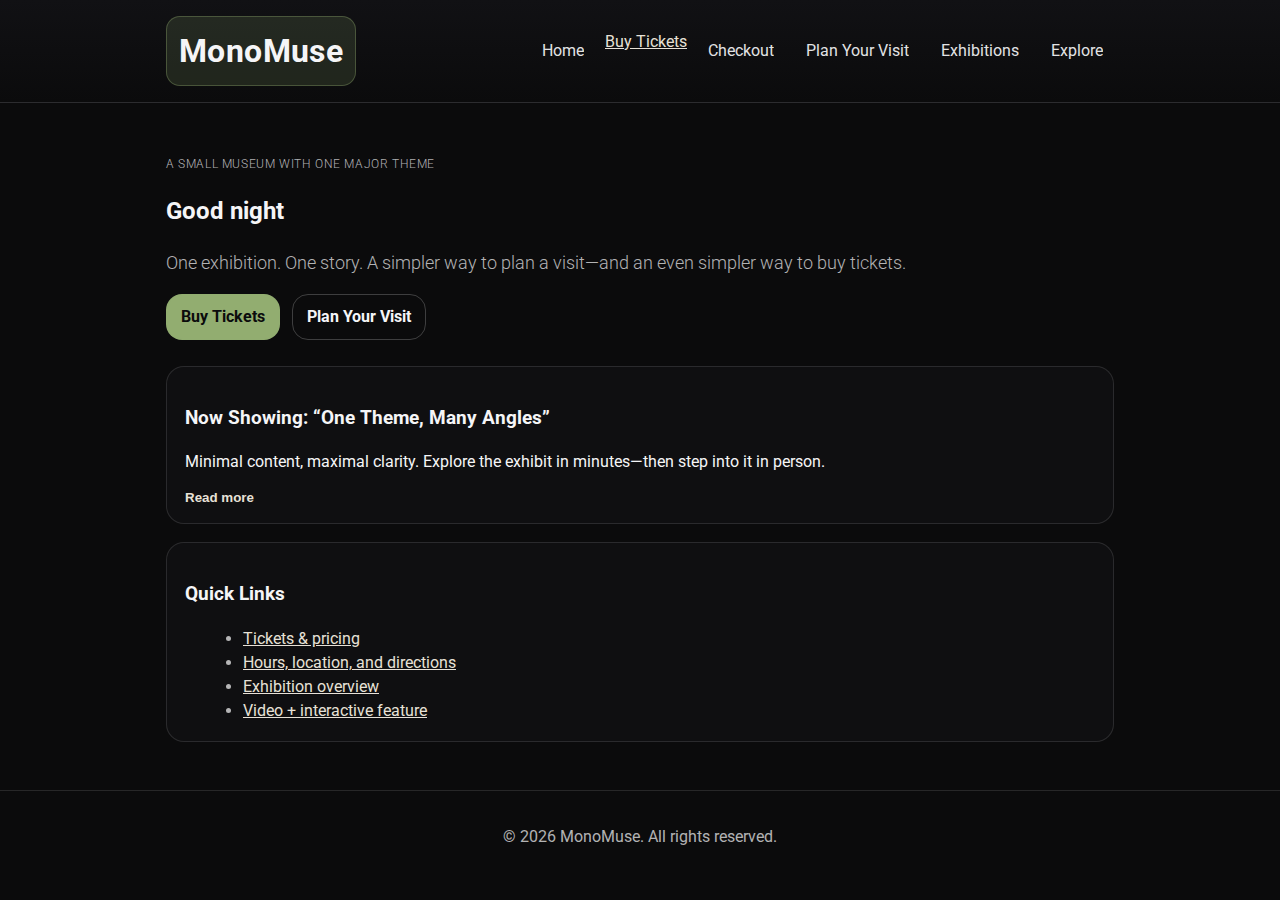
<file: index.html>
<!doctype html>
<html lang="en">
<head>
  <meta charset="UTF-8" />
  <meta name="author" content="Jorge Gracia" />
  <meta name="keywords" content="Museum, exhibition, tickets, visit" />
  <meta name="description" content="Minimal museum website redesign project" />
  <meta name="viewport" content="width=device-width, initial-scale=1.0" />

  <!-- Google Font (Roboto) -->
  <link rel="preconnect" href="https://fonts.googleapis.com">
  <link rel="preconnect" href="https://fonts.gstatic.com" crossorigin>
  <link href="https://fonts.googleapis.com/css2?family=Roboto:wght@100;300;400;700&display=swap" rel="stylesheet">

  <link rel="stylesheet" href="./static/style.css" />
  <script src="./static/script.js" defer></script>

  <title>MonoMuse — Home</title>
</head>

<body>
  <header class="siteHeader">
    <div class="headerInner">
      <h1 id="webname">MonoMuse</h1>
      <nav class="siteNav" aria-label="Primary">
        <a class="navLink" href="./index.html">Home</a>
        <!-- <a class="navLink cta" href="./views/tickets.html">Buy Tickets</a> -->
        <a href="./views/tickets-start.html" class="cta">Buy Tickets</a>

        <a class="navLink" href="./views/checkout.html">Checkout</a>
        <a class="navLink" href="./views/visit.html">Plan Your Visit</a>
        <a class="navLink" href="./views/exhibitions.html">Exhibitions</a>
        <a class="navLink" href="./views/explore.html">Explore</a>
      </nav>
    </div>
  </header>

  <main class="main">
    <section class="hero">
      <p class="kicker">A small museum with one major theme</p>
      <h2 id="greeting">Welcome to MonoMuse</h2>
      <p class="lead">
        One exhibition. One story. A simpler way to plan a visit—and an even simpler way to buy tickets.
      </p>

      <div class="heroActions">
        <a class="button primary" href="./views/tickets.html">Buy Tickets</a>
        <a class="button ghost" href="./views/visit.html">Plan Your Visit</a>
      </div>
    </section>

    <section class="card">
      <h3>Now Showing: “One Theme, Many Angles”</h3>

      <p id="shortIntro">
        Minimal content, maximal clarity. Explore the exhibit in minutes—then step into it in person.
      </p>

      <p id="longIntro" class="hidden">
        This redesign intentionally focuses on the behaviors we saw in user data: people struggled to find tickets,
        and the funnel felt longer than necessary. The site structure reduces clutter, prioritizes the ticket call-to-action,
        and keeps navigation consistent across pages to prevent drop-off.
      </p>

      <div class="inlineActions">
        <button id="readMoreBtn" class="linkButton" type="button">Read more</button>
        <button id="readLessBtn" class="linkButton hidden" type="button">Read less</button>
      </div>
    </section>

    <section class="card">
      <h3>Quick Links</h3>
      <ul class="simpleList">
        <li><a href="./views/tickets.html">Tickets & pricing</a></li>
        <li><a href="./views/visit.html">Hours, location, and directions</a></li>
        <li><a href="./views/exhibitions.html">Exhibition overview</a></li>
        <li><a href="./views/explore.html">Video + interactive feature</a></li>
      </ul>
    </section>
  </main>

  <footer class="siteFooter">
    <p>© <span id="copyYear"></span> MonoMuse. All rights reserved.</p>
  </footer>
</body>
</html>
</file>
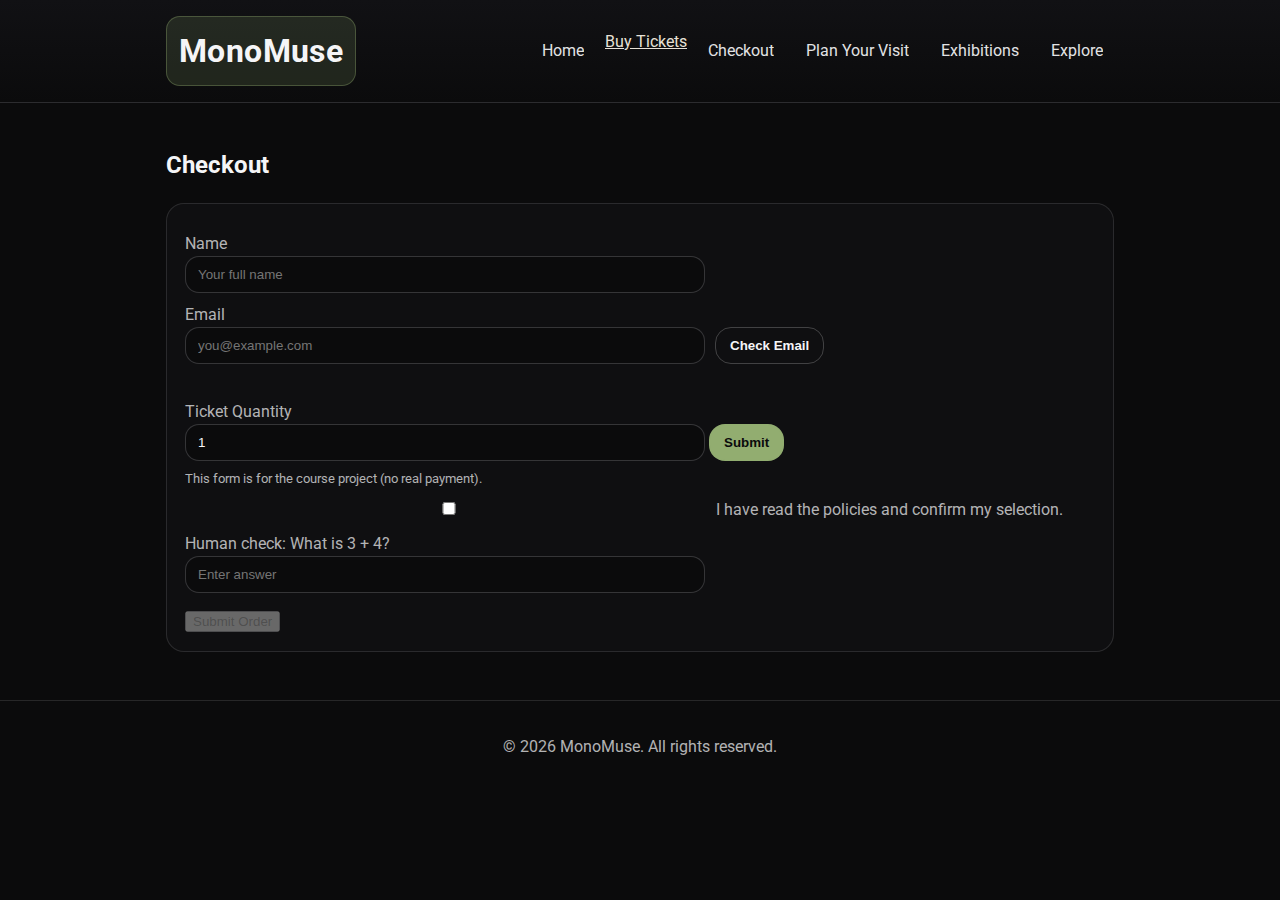
<file: views/checkout.html>
<!doctype html>
<html lang="en">
<head>
  <meta charset="UTF-8" />
  <meta name="author" content="Jorge Gracia" />
  <meta name="keywords" content="Museum, checkout" />
  <meta name="description" content="Checkout for MonoMuse tickets" />
  <meta name="viewport" content="width=device-width, initial-scale=1.0" />

  <link rel="preconnect" href="https://fonts.googleapis.com">
  <link rel="preconnect" href="https://fonts.gstatic.com" crossorigin>
  <link href="https://fonts.googleapis.com/css2?family=Roboto:wght@100;300;400;700&display=swap" rel="stylesheet">

  <link rel="stylesheet" href="../static/style.css" />
  <script src="../static/script.js" defer></script>

  <title>MonoMuse — Checkout</title>
</head>

<body>
  <header class="siteHeader">
    <div class="headerInner">
      <h1 id="webname">MonoMuse</h1>
      <nav class="siteNav" aria-label="Primary">
        <a class="navLink" href="../index.html">Home</a>
        <!-- <a class="navLink cta" href="./tickets.html">Buy Tickets</a> -->
        <a href="./tickets-start.html" class="cta">Buy Tickets</a>

        <a class="navLink" href="./checkout.html">Checkout</a>
        <a class="navLink" href="./visit.html">Plan Your Visit</a>
        <a class="navLink" href="./exhibitions.html">Exhibitions</a>
        <a class="navLink" href="./explore.html">Explore</a>
      </nav>
    </div>
  </header>

  <main class="main">
    <h2>Checkout</h2>

    <section class="card">
      <form id="checkoutForm" class="checkoutForm">
        <label for="name">Name</label>
        <input id="name" name="name" type="text" placeholder="Your full name" required>

        <label for="email">Email</label>
        <div class="row">
          <input id="email" name="email" type="email" placeholder="you@example.com" required>
          <button id="checkEmailBtn" class="button ghost" type="button">Check Email</button>
        </div>
        <p id="emailMsg" class="helper"></p>

        <label for="qty">Ticket Quantity</label>
        <input id="qty" name="qty" type="number" min="1" max="10" value="1" required>

        <button class="button primary" type="submit">Submit</button>
        <p class="helper subtle">This form is for the course project (no real payment).</p>

        <label>
            <input type="checkbox" id="confirmPolicy" />
            I have read the policies and confirm my selection.
          </label>

          <label for="humanCheck">Human check: What is 3 + 4?</label>
<input type="text" id="humanCheck" name="humanCheck" placeholder="Enter answer" />
<p id="humanMsg" class="smallNote"></p>



    <button type="submit" id="submitBtn" disabled>Submit Order</button>

      </form>
    </section>
  </main>

  <footer class="siteFooter">
    <p>© <span id="copyYear"></span> MonoMuse. All rights reserved.</p>
  </footer>
</body>
</html>
</file>
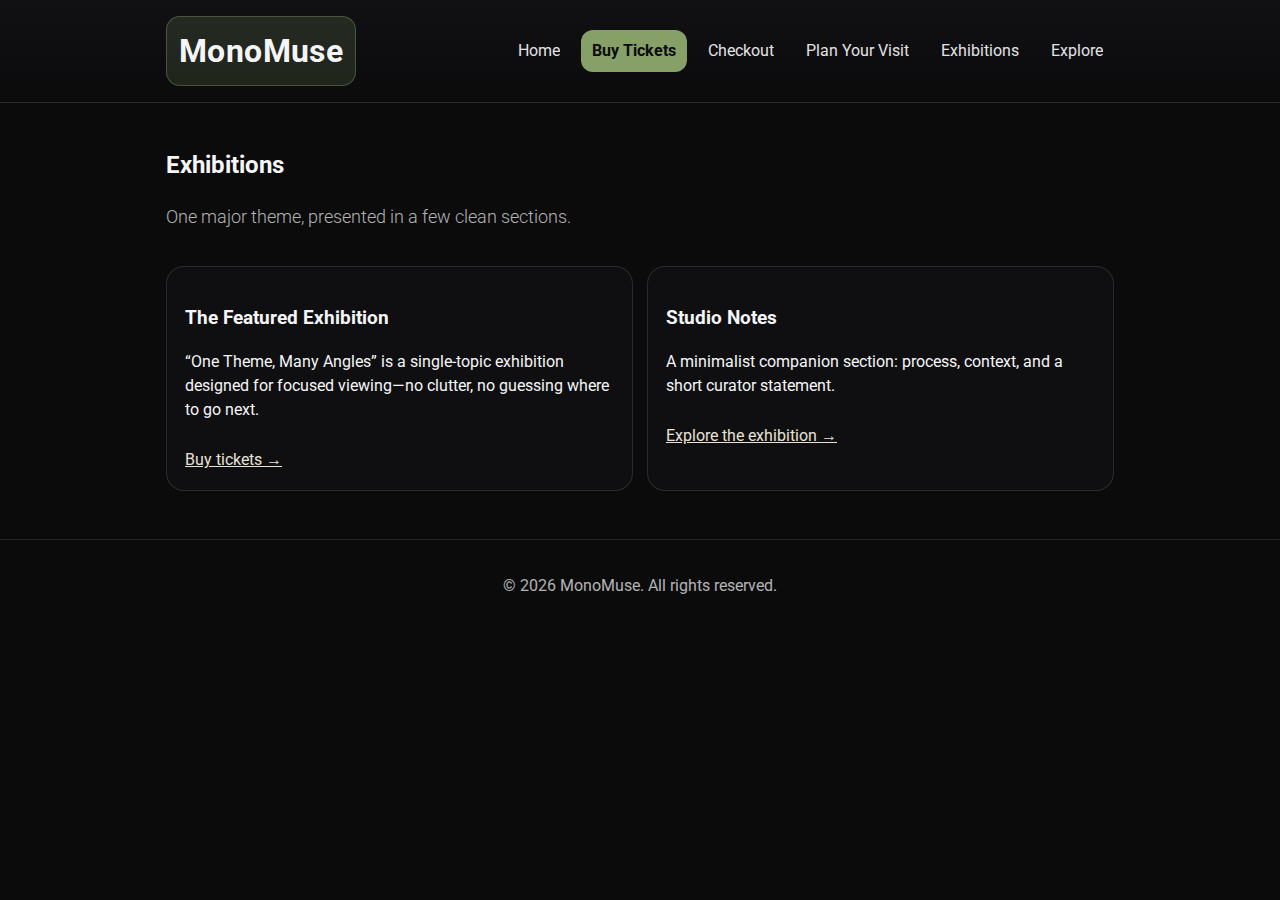
<file: views/exhibitions.html>
<!doctype html>
<html lang="en">
<head>
  <meta charset="UTF-8" />
  <meta name="author" content="Jorge Gracia" />
  <meta name="keywords" content="Museum, exhibitions" />
  <meta name="description" content="Exhibition overview for MonoMuse" />
  <meta name="viewport" content="width=device-width, initial-scale=1.0" />

  <link rel="preconnect" href="https://fonts.googleapis.com">
  <link rel="preconnect" href="https://fonts.gstatic.com" crossorigin>
  <link href="https://fonts.googleapis.com/css2?family=Roboto:wght@100;300;400;700&display=swap" rel="stylesheet">

  <link rel="stylesheet" href="../static/style.css" />
  <script src="../static/script.js" defer></script>

  <title>MonoMuse — Exhibitions</title>
</head>

<body>
  <header class="siteHeader">
    <div class="headerInner">
      <h1 id="webname">MonoMuse</h1>
      <nav class="siteNav" aria-label="Primary">
        <a class="navLink" href="../index.html">Home</a>
        <a class="navLink cta" href="./tickets.html">Buy Tickets</a>
        <a class="navLink" href="./checkout.html">Checkout</a>
        <a class="navLink" href="./visit.html">Plan Your Visit</a>
        <a class="navLink" href="./exhibitions.html">Exhibitions</a>
        <a class="navLink" href="./explore.html">Explore</a>
      </nav>
    </div>
  </header>

  <main class="main">
    <h2>Exhibitions</h2>
    <p class="lead">One major theme, presented in a few clean sections.</p>

    <section class="grid">
      <article class="card">
        <h3>The Featured Exhibition</h3>
        <p>
          “One Theme, Many Angles” is a single-topic exhibition designed for focused viewing—no clutter,
          no guessing where to go next.
        </p>
        <a class="link" href="./tickets.html">Buy tickets →</a>
      </article>

      <article class="card">
        <h3>Studio Notes</h3>
        <p>
          A minimalist companion section: process, context, and a short curator statement.
        </p>
        <a class="link" href="./explore.html">Explore the exhibition →</a>
      </article>
    </section>
  </main>

  <footer class="siteFooter">
    <p>© <span id="copyYear"></span> MonoMuse. All rights reserved.</p>
  </footer>
</body>
</html>
</file>
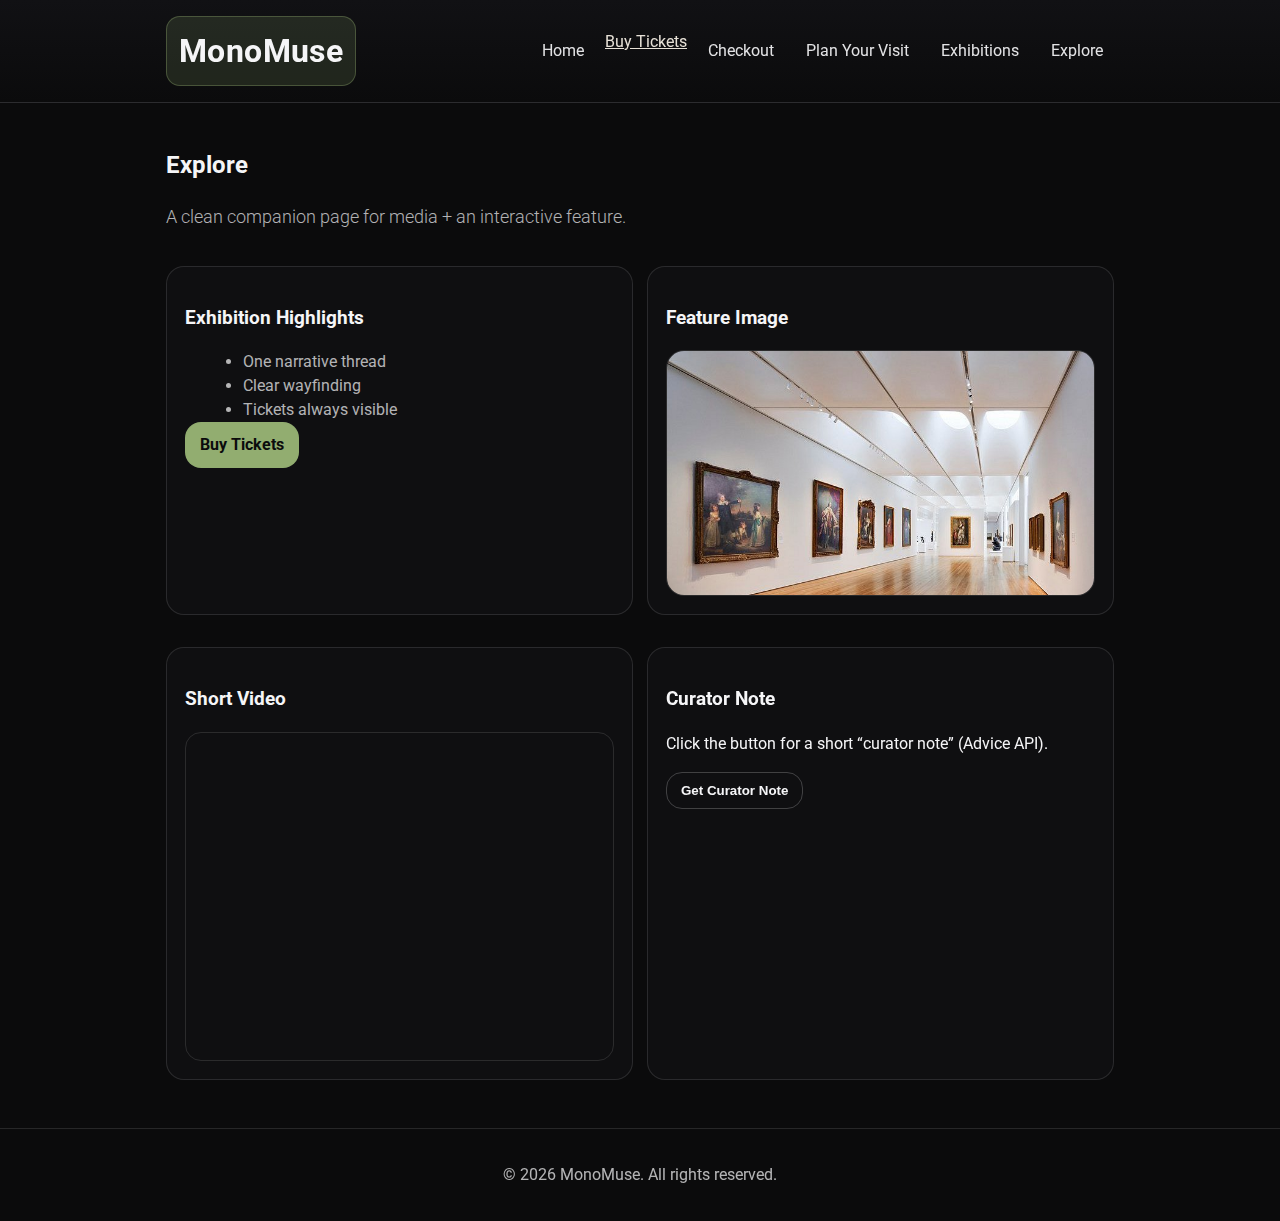
<file: views/explore.html>
<!doctype html>
<html lang="en">
<head>
  <meta charset="UTF-8" />
  <meta name="author" content="Jorge Gracia" />
  <meta name="keywords" content="Museum, explore, video, API" />
  <meta name="description" content="Explore the exhibition at MonoMuse" />
  <meta name="viewport" content="width=device-width, initial-scale=1.0" />

  <link rel="preconnect" href="https://fonts.googleapis.com">
  <link rel="preconnect" href="https://fonts.gstatic.com" crossorigin>
  <link href="https://fonts.googleapis.com/css2?family=Roboto:wght@100;300;400;700&display=swap" rel="stylesheet">

  <link rel="stylesheet" href="../static/style.css" />
  <script src="../static/script.js" defer></script>

  <title>MonoMuse — Explore</title>
</head>

<body>
  <header class="siteHeader">
    <div class="headerInner">
      <h1 id="webname">MonoMuse</h1>
      <nav class="siteNav" aria-label="Primary">
        <a class="navLink" href="../index.html">Home</a>
        <!-- <a class="navLink cta" href="./tickets.html">Buy Tickets</a> -->
        <a href="./tickets-start.html" class="cta">Buy Tickets</a>

        <a class="navLink" href="./checkout.html">Checkout</a>
        <a class="navLink" href="./visit.html">Plan Your Visit</a>
        <a class="navLink" href="./exhibitions.html">Exhibitions</a>
        <a class="navLink" href="./explore.html">Explore</a>
      </nav>
    </div>
  </header>

  <main class="main">
    <h2>Explore</h2>
    <p class="lead">A clean companion page for media + an interactive feature.</p>

    <div class="mainLayout">
      <div class="item1 card">
        <h3>Exhibition Highlights</h3>
        <ul class="simpleList">
          <li>One narrative thread</li>
          <li>Clear wayfinding</li>
          <li>Tickets always visible</li>
        </ul>
        <a class="button primary" href="./tickets.html">Buy Tickets</a>
      </div>

      <div class="item2 card">
        <h3>Feature Image</h3>
        <img class="featureIMG" src="../static/feature.jpg" alt="Featured exhibition image">
      </div>

      <div class="item3 card">
        <h3>Short Video</h3>
        <div class="embed">
          <iframe
            title="Museum video"
            src="https://www.youtube.com/embed/IUaMeCO_eJc?si=mHrLHuuI2hKH3kVR"

            loading="lazy"
            allow="accelerometer; autoplay; clipboard-write; encrypted-media; gyroscope; picture-in-picture"
            allowfullscreen
          ></iframe>
        </div>
        <!-- <p class="helper subtle">Swap the embed link to any museum-related video.</p> -->
      </div>

      <div class="item4 card">
        <h3>Curator Note</h3>
        <p id="adviceText">Click the button for a short “curator note” (Advice API).</p>
        <button id="adviceBtn" class="button ghost" type="button">Get Curator Note</button>
        <p id="adviceErr" class="helper"></p>
      </div>
    </div>
  </main>

  <footer class="siteFooter">
    <p>© <span id="copyYear"></span> MonoMuse. All rights reserved.</p>
  </footer>
</body>
</html>
</file>
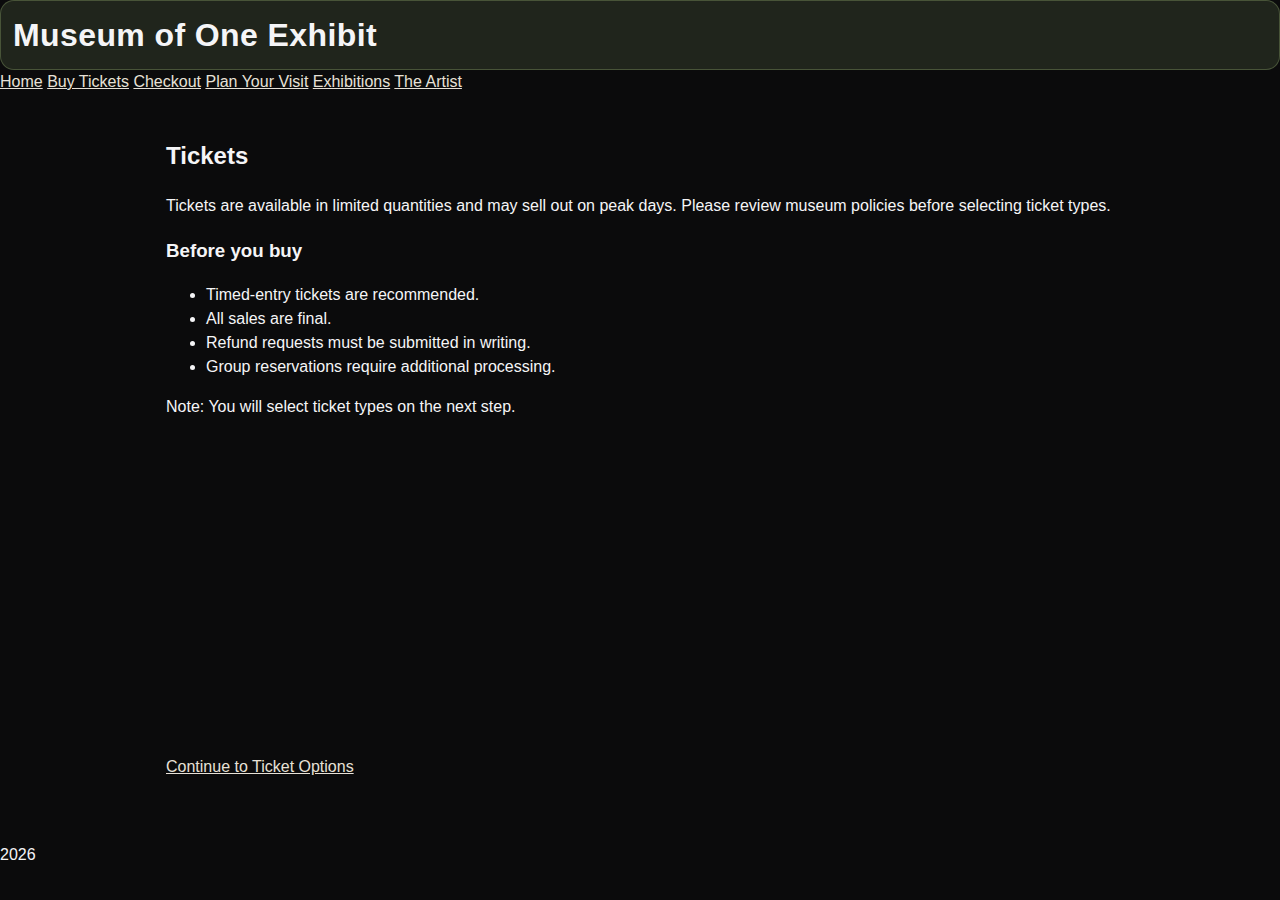
<file: views/tickets-start.html>
<!DOCTYPE html>
<html lang="en">
<head>
  <meta charset="UTF-8" />
  <meta name="viewport" content="width=device-width, initial-scale=1.0" />
  <title>Tickets - Start</title>

  <link rel="stylesheet" href="../static/style.css" />
  <script src="../static/script.js" defer></script>
</head>

<body onload="addYear()">
  <header>
    <h1 id="webname">Museum of One Exhibit</h1>

    <nav>
      <a href="../index.html">Home</a>
      <a href="./tickets-start.html" class="cta">Buy Tickets</a>
      <a href="./checkout.html">Checkout</a>
      <a href="./visit.html">Plan Your Visit</a>
      <a href="./exhibitions.html">Exhibitions</a>
      <a href="./artist.html">The Artist</a>
    </nav>
  </header>

  <div class="main">
    <h2>Tickets</h2>

    <p>
      Tickets are available in limited quantities and may sell out on peak days.
      Please review museum policies before selecting ticket types.
    </p>

    <h3>Before you buy</h3>
    <ul>
      <li>Timed-entry tickets are recommended.</li>
      <li>All sales are final.</li>
      <li>Refund requests must be submitted in writing.</li>
      <li>Group reservations require additional processing.</li>
    </ul>

    <p class="smallNote">
      Note: You will select ticket types on the next step.
    </p>

    <!-- Intentionally add "burden": spacing pushes CTA down -->
    <div style="height: 320px;"></div>

    <a class="secondaryBtn" href="./tickets.html">Continue to Ticket Options</a>
  </div>

  <footer>
    <p id="copyYear"></p>
  </footer>
</body>
</html>
</file>
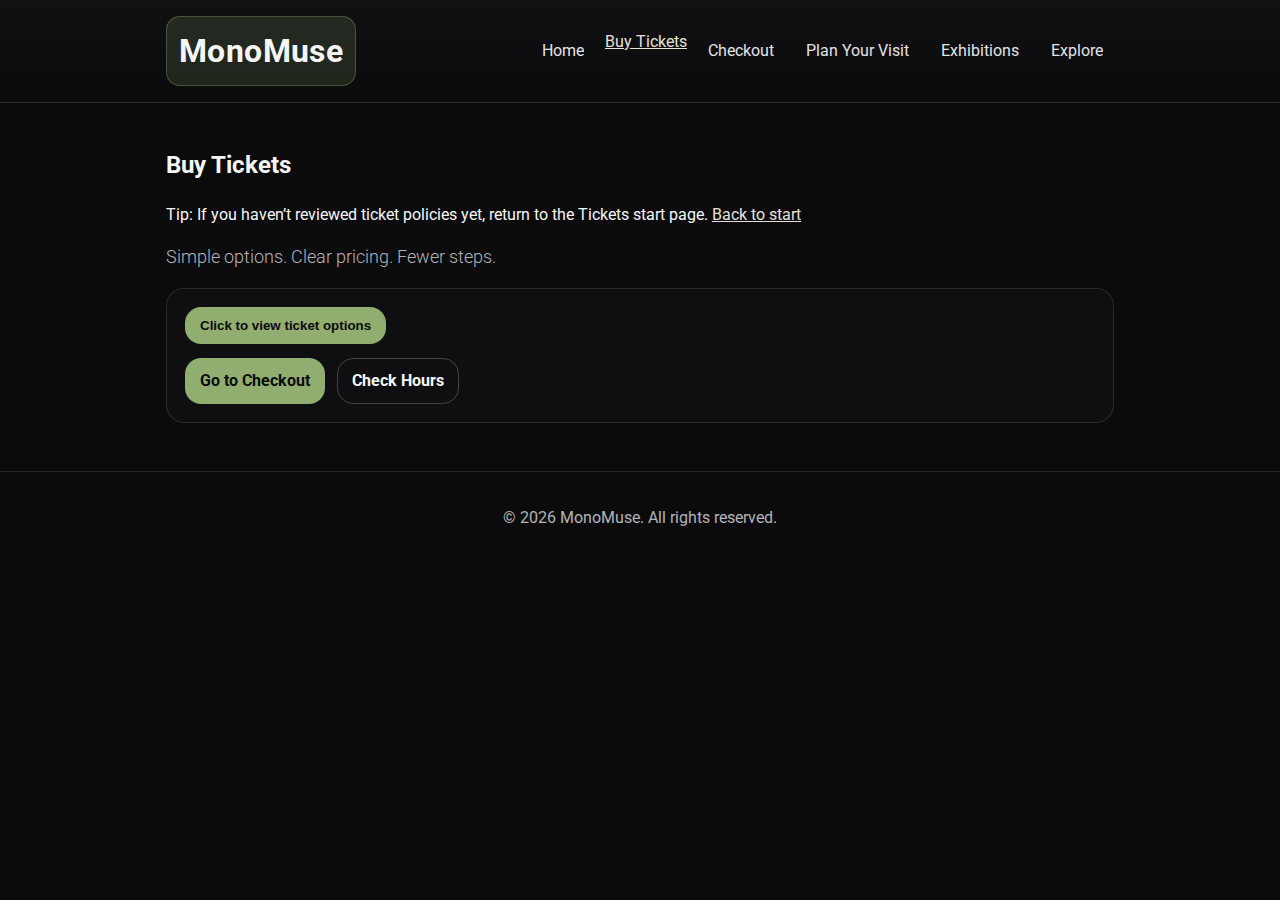
<file: views/tickets.html>
<!doctype html>
<html lang="en">
<head>
  <meta charset="UTF-8" />
  <meta name="author" content="Jorge Gracia" />
  <meta name="keywords" content="Museum, tickets, checkout" />
  <meta name="description" content="Buy tickets for MonoMuse" />
  <meta name="viewport" content="width=device-width, initial-scale=1.0" />

  <link rel="preconnect" href="https://fonts.googleapis.com">
  <link rel="preconnect" href="https://fonts.gstatic.com" crossorigin>
  <link href="https://fonts.googleapis.com/css2?family=Roboto:wght@100;300;400;700&display=swap" rel="stylesheet">

  <link rel="stylesheet" href="../static/style.css" />
  <script src="../static/script.js" defer></script>

  <title>MonoMuse — Tickets</title>
</head>

<body>
  <header class="siteHeader">
    <div class="headerInner">
      <h1 id="webname">MonoMuse</h1>
      <nav class="siteNav" aria-label="Primary">
        <a class="navLink" href="../index.html">Home</a>
        <!-- <a class="navLink cta" href="./tickets.html">Buy Tickets</a> -->
        <a href="./tickets-start.html" class="cta">Buy Tickets</a>

        <a class="navLink" href="./checkout.html">Checkout</a>
        <a class="navLink" href="./visit.html">Plan Your Visit</a>
        <a class="navLink" href="./exhibitions.html">Exhibitions</a>
        <a class="navLink" href="./explore.html">Explore</a>
      </nav>
    </div>
  </header>

  <main class="main">
    <h2>Buy Tickets</h2>
    <p class="smallNote">
        Tip: If you haven’t reviewed ticket policies yet, return to the Tickets start page.
        <a href="./tickets-start.html">Back to start</a>
      </p>
      
    <p class="lead">
      Simple options. Clear pricing. Fewer steps.
    </p>

    <div class="card">
      <button id="showTicketsBtn" class="button primary" type="button">
        Click to view ticket options
      </button>

      <table id="ticketTable" class="ticketTable hidden" aria-label="Ticket Options">
        <thead>
          <tr>
            <th>Ticket Type</th>
            <th>Description</th>
            <th>Price</th>
          </tr>
        </thead>
        <tbody>
          <tr>
            <td>General</td>
            <td>Adult admission for the featured exhibition</td>
            <td>$18</td>
          </tr>
          <tr>
            <td>Student</td>
            <td>Valid student ID required</td>
            <td>$12</td>
          </tr>
          <tr>
            <td>Child</td>
            <td>Ages 6–12</td>
            <td>$8</td>
          </tr>
          <tr>
            <td>Member</td>
            <td>Free admission (membership verification)</td>
            <td>$0</td>
          </tr>
        </tbody>
      </table>

      <div class="heroActions">
        <a class="button primary" href="./checkout.html">Go to Checkout</a>
        <a class="button ghost" href="./visit.html">Check Hours</a>
      </div>
    </div>
  </main>

  <footer class="siteFooter">
    <p>© <span id="copyYear"></span> MonoMuse. All rights reserved.</p>
  </footer>
</body>
</html>
</file>
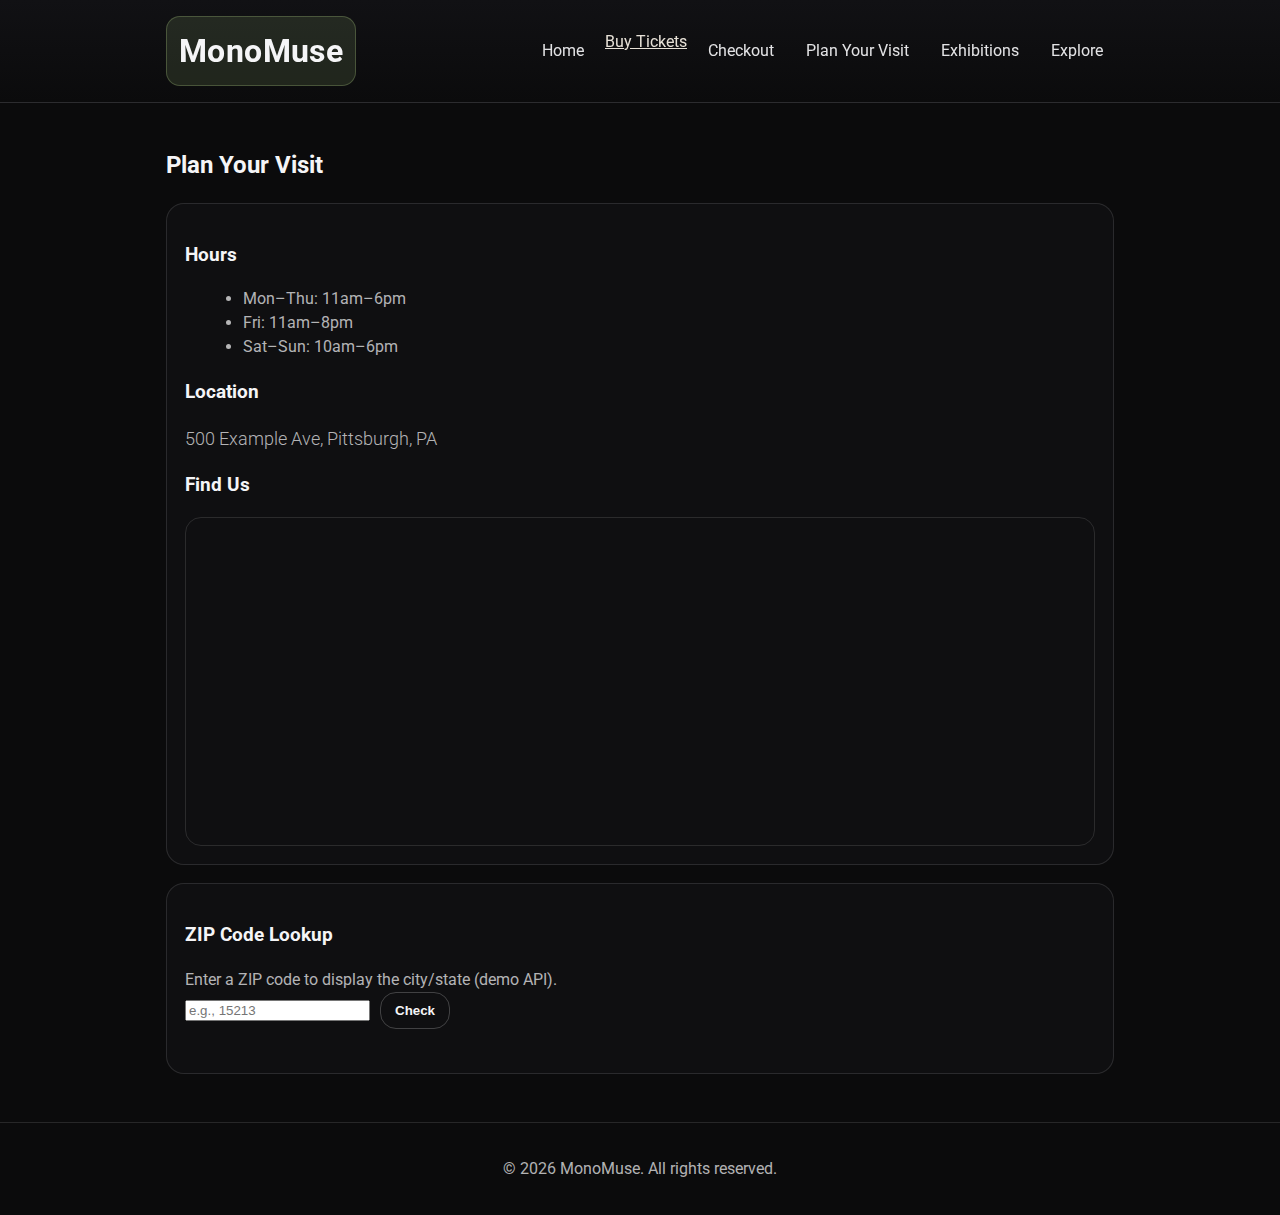
<file: views/visit.html>
<!doctype html>
<html lang="en">
<head>
  <meta charset="UTF-8" />
  <meta name="author" content="Jorge Gracia" />
  <meta name="keywords" content="Museum, visit, hours, directions" />
  <meta name="description" content="Plan your visit to MonoMuse" />
  <meta name="viewport" content="width=device-width, initial-scale=1.0" />

  <link rel="preconnect" href="https://fonts.googleapis.com">
  <link rel="preconnect" href="https://fonts.gstatic.com" crossorigin>
  <link href="https://fonts.googleapis.com/css2?family=Roboto:wght@100;300;400;700&display=swap" rel="stylesheet">

  <link rel="stylesheet" href="../static/style.css" />
  <script src="../static/script.js" defer></script>

  <title>MonoMuse — Plan Your Visit</title>
</head>

<body>
  <header class="siteHeader">
    <div class="headerInner">
      <h1 id="webname">MonoMuse</h1>
      <nav class="siteNav" aria-label="Primary">
        <a class="navLink" href="../index.html">Home</a>
        <!-- <a class="navLink cta" href="./tickets.html">Buy Tickets</a> -->
        <a href="./tickets-start.html" class="cta">Buy Tickets</a>

        <a class="navLink" href="./checkout.html">Checkout</a>
        <a class="navLink" href="./visit.html">Plan Your Visit</a>
        <a class="navLink" href="./exhibitions.html">Exhibitions</a>
        <a class="navLink" href="./explore.html">Explore</a>
      </nav>
    </div>
  </header>

  <main class="main">
    <h2>Plan Your Visit</h2>

    <section class="card">
      <h3>Hours</h3>
      <ul class="simpleList">
        <li>Mon–Thu: 11am–6pm</li>
        <li>Fri: 11am–8pm</li>
        <li>Sat–Sun: 10am–6pm</li>
      </ul>

      <h3>Location</h3>
      <p class="lead">500 Example Ave, Pittsburgh, PA</p>

      <h3>Find Us</h3>
      <div class="embed">
        <iframe
          title="Map"
          src="https://www.google.com/maps?q=Carnegie%20Mellon%20University&output=embed"
          loading="lazy"
        ></iframe>
      </div>
    </section>

    <section class="card">
      <h3>ZIP Code Lookup</h3>
      <p class="helper">Enter a ZIP code to display the city/state (demo API).</p>
      <div class="row">
        <input id="zipInput" type="text" inputmode="numeric" pattern="[0-9]{5}" placeholder="e.g., 15213">
        <button id="zipBtn" class="button ghost" type="button">Check</button>
      </div>
      <p id="zipResult" class="helper"></p>
    </section>
  </main>

  <footer class="siteFooter">
    <p>© <span id="copyYear"></span> MonoMuse. All rights reserved.</p>
  </footer>
</body>
</html>
</file>
<file: static/style.css>
/* Global */
* {
    box-sizing: border-box;
  }
  
  :root {
    --bg: #0b0b0c;
    --surface: #111114;
    --text: #f5f5f7;
    --muted: rgba(245,245,247,.72);
    --line: rgba(245,245,247,.12);
    --cta: #92ad70; /* from lab example, works nicely */
    --ctaText: #0b0b0c;
    --accent: #e7e1d7; /* warm neutral */
  }
  
  body {
    margin: 0;
    padding: 0;
    font-family: "Roboto", sans-serif;
    background: var(--bg);
    color: var(--text);
    line-height: 1.5;
  }
  
  a {
    color: var(--accent);
  }
  
  .main {
    max-width: 980px;
    margin: 0 auto;
    padding: 24px 16px 48px;
  }
  
  .siteHeader {
    border-bottom: 1px solid var(--line);
    background: linear-gradient(180deg, rgba(17,17,20,1) 0%, rgba(11,11,12,1) 100%);
    position: sticky;
    top: 0;
    z-index: 10;
  }
  
  .headerInner {
    max-width: 980px;
    margin: 0 auto;
    padding: 16px;
    display: flex;
    align-items: center;
    gap: 16px;
    justify-content: space-between;
  }
  
  #webname {
    margin: 0;
    padding: 10px 12px;
    border-radius: 14px;
    background-color: rgba(146,173,112,.16);
    border: 1px solid rgba(146,173,112,.35);
    font-weight: 700;
    letter-spacing: .4px;
  }
  
  .siteNav {
    display: flex;
    gap: 10px;
    flex-wrap: wrap;
    justify-content: flex-end;
  }
  
  .navLink {
    text-decoration: none;
    color: var(--text);
    opacity: .92;
    padding: 8px 10px;
    border-radius: 12px;
    border: 1px solid transparent;
  }
  
  .navLink:hover {
    border-color: var(--line);
  }
  
  .navLink.cta {
    background: var(--cta);
    color: var(--ctaText);
    font-weight: 700;
    border-color: rgba(146,173,112,.7);
  }
  
  .hero {
    padding: 28px 0 8px;
  }
  
  .kicker {
    margin: 0 0 8px;
    color: var(--muted);
    font-weight: 300;
    letter-spacing: .6px;
    text-transform: uppercase;
    font-size: 12px;
  }
  
  .lead {
    color: var(--muted);
    font-size: 18px;
    font-weight: 300;
    margin-top: 8px;
  }
  
  .heroActions,
  .inlineActions {
    display: flex;
    gap: 12px;
    flex-wrap: wrap;
    margin-top: 14px;
  }
  
  .button {
    display: inline-block;
    text-decoration: none;
    border: 1px solid var(--line);
    border-radius: 16px;
    padding: 10px 14px;
    cursor: pointer;
    font-weight: 700;
    background: transparent;
    color: var(--text);
  }
  
  .button.primary {
    background: var(--cta);
    color: var(--ctaText);
    border-color: rgba(146,173,112,.7);
  }
  
  .button.ghost {
    background: transparent;
    border-color: rgba(245,245,247,.22);
  }
  
  .linkButton {
    background: transparent;
    border: none;
    color: var(--accent);
    cursor: pointer;
    padding: 0;
    font-weight: 700;
  }
  
  .card {
    margin-top: 18px;
    padding: 18px;
    border: 1px solid var(--line);
    background: rgba(17,17,20,.7);
    border-radius: 18px;
  }
  
  .grid {
    display: grid;
    grid-template-columns: 1fr 1fr;
    gap: 14px;
  }
  
  .simpleList {
    margin: 10px 0 0 18px;
    color: var(--muted);
  }
  
  .link {
    display: inline-block;
    margin-top: 10px;
  }
  
  .row {
    display: flex;
    gap: 10px;
    flex-wrap: wrap;
    align-items: center;
  }
  
  /* Tickets table */
  .ticketTable {
    width: 100%;
    border-collapse: collapse;
    margin-top: 14px;
    overflow: hidden;
    border-radius: 14px;
    border: 1px solid var(--line);
  }
  
  .ticketTable th {
    padding: 12px 10px;
    text-align: left;
    background: rgba(146,173,112,.18);
    color: var(--text);
    width: fit-content;
  }
  
  .ticketTable td {
    padding: 12px 10px;
    border-top: 1px solid var(--line);
    color: var(--muted);
  }
  
  .ticketTable tr:nth-child(even) {
    background: rgba(245,245,247,.04);
  }
  
  /* Checkout form */
  .checkoutForm label {
    display: block;
    margin-top: 10px;
    color: var(--muted);
  }
  
  .checkoutForm input {
    width: min(520px, 100%);
    padding: 10px 12px;
    border-radius: 14px;
    border: 1px solid rgba(245,245,247,.18);
    background: rgba(0,0,0,.25);
    color: var(--text);
    outline: none;
  }
  
  .checkoutForm input:focus {
    border-color: rgba(146,173,112,.75);
  }
  
  .helper {
    color: var(--muted);
    margin: 8px 0 0;
    min-height: 18px;
  }
  
  .helper.subtle {
    font-size: 13px;
  }
  
  /* Embeds */
  .embed {
    margin-top: 10px;
    border-radius: 16px;
    overflow: hidden;
    border: 1px solid var(--line);
  }
  
  .embed iframe {
    width: 100%;
    height: 320px;
    border: 0;
  }
  
  /* Explore flex layout */
  .mainLayout {
    display: flex;
    gap: 14px;
    flex-wrap: wrap;
    margin-top: 14px;
  }
  
  .mainLayout > div {
    flex: 1 1 320px;
  }
  
  .featureIMG {
    width: 100%;
    height: auto;
    border-radius: 18px;
    border: 1px solid var(--line);
    display: block;
  }
  
  /* Utilities */
  .hidden {
    display: none;
  }
  
  .siteFooter {
    border-top: 1px solid var(--line);
    padding: 18px 16px;
    text-align: center;
    color: var(--muted);
  }
  
  /* Responsive */
  @media (max-width: 768px) {
    .headerInner {
      flex-direction: column;
      align-items: flex-start;
    }
  
    .siteNav {
      width: 100%;
      justify-content: flex-start;
    }
  
    .navLink {
      display: inline-block;
    }
  
    .grid {
      grid-template-columns: 1fr;
    }
  
    .embed iframe {
      height: 240px;
    }
  }
</file>
